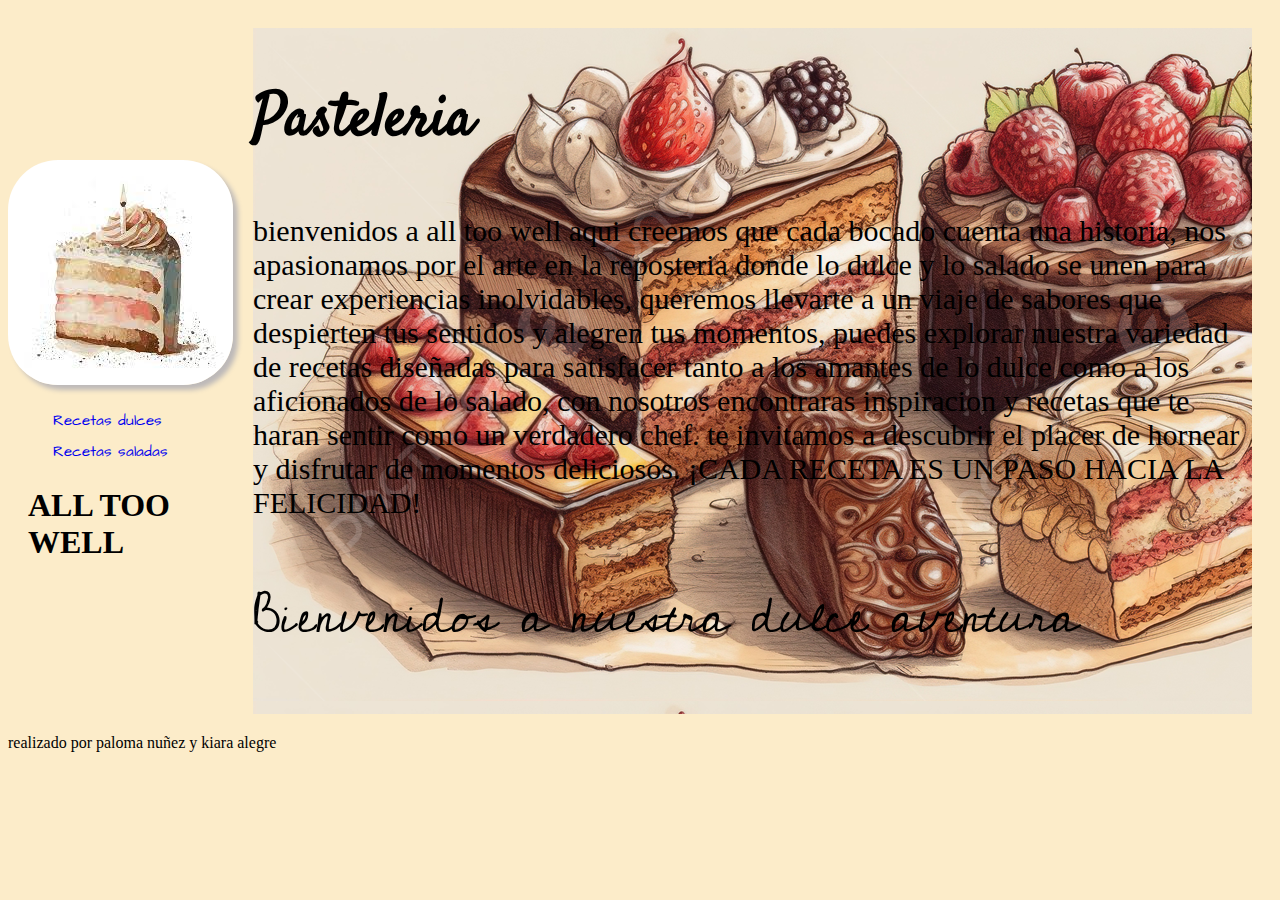
<file: index.html>
<!DOCTYPE html>
<html lang="en">

<head>
    <meta charset="UTF-8">
    <meta name="viewport" content="width=device-width, initial-scale=1.0">
    <link rel="preconnect" href="https://fonts.googleapis.com">
    <link rel="preconnect" href="https://fonts.gstatic.com" crossorigin>
    <link href="https://fonts.googleapis.com/css2?family=Satisfy&family=Teko:wght@300..700&display=swap" rel="stylesheet">
    <link rel="preconnect" href="https://fonts.googleapis.com">
<link rel="preconnect" href="https://fonts.gstatic.com" crossorigin>
<link href="https://fonts.googleapis.com/css2?family=Cedarville+Cursive&family=Satisfy&family=Teko:wght@300..700&display=swap" rel="stylesheet">
<link rel="preconnect" href="https://fonts.googleapis.com">
<link rel="preconnect" href="https://fonts.gstatic.com" crossorigin>
<link href="https://fonts.googleapis.com/css2?family=Cedarville+Cursive&family=Just+Another+Hand&family=Satisfy&family=Teko:wght@300..700&display=swap" rel="stylesheet">
<link rel="preconnect" href="https://fonts.googleapis.com">
<link rel="preconnect" href="https://fonts.gstatic.com" crossorigin>
<link href="https://fonts.googleapis.com/css2?family=Architects+Daughter&family=Cedarville+Cursive&family=Just+Another+Hand&family=Satisfy&family=Teko:wght@300..700&display=swap" rel="stylesheet">
    <link rel="stylesheet" href="./style.css">
    <title> ALL TOO WELL Pasteleria </title>
</head>

<body>
    <main class="mainIndex">
    
        <nav>
                <img class="img-logo" src="./IMAGENES/pasteleria logo.jfif" alt="">
    
                
            <ul class="menu">
                <li><a href="recetas dulces.html"> Recetas dulces </a> </a></li>
                <li><a href="recetas saladas.html"> Recetas saladas </a> </a></li>
            </ul><h1 class="estilo_titulo"> ALL TOO WELL </h1>
        </nav>

        <div class="div_principal">
        <h2>Pasteleria</h2>
        <p class="parrafo_principal">bienvenidos a all too well
             aqui creemos que cada bocado cuenta una historia, nos apasionamos por el arte en la reposteria donde lo dulce y lo salado se unen para crear experiencias inolvidables, queremos llevarte a un viaje de sabores que despierten tus sentidos y alegren tus momentos, puedes explorar nuestra variedad de recetas diseñadas para satisfacer tanto a los amantes de lo dulce como a los aficionados de lo salado, con nosotros encontraras inspiracion y recetas que te haran sentir como un verdadero chef.
              te invitamos a descubrir el placer de hornear y disfrutar de momentos deliciosos.

            ¡CADA RECETA ES UN PASO HACIA LA FELICIDAD! </p>
            <h3>Bienvenidos a nuestra dulce aventura </h3>
    </div>
    
        
    </main><footer> realizado por paloma nuñez y kiara alegre</footer>
</body>
</html>
</file>
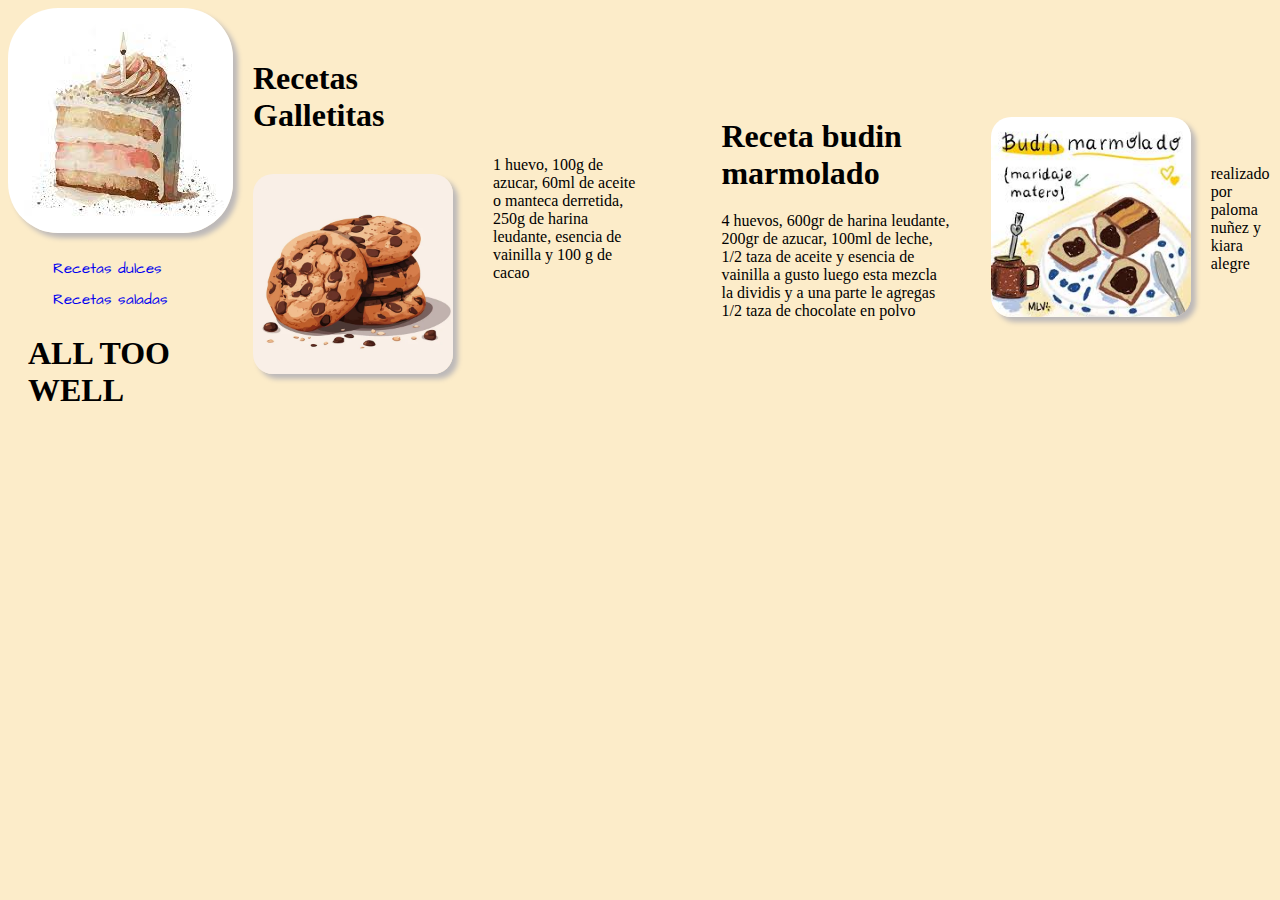
<file: recetas dulces.html>
<!DOCTYPE html>
<html lang="en">
<head>
    <meta charset="UTF-8">
    <meta name="viewport" content="width=device-width, initial-scale=1.0">
    <link rel="preconnect" href="https://fonts.googleapis.com">
    <link rel="preconnect" href="https://fonts.gstatic.com" crossorigin>
    <link href="https://fonts.googleapis.com/css2?family=Architects+Daughter&family=Cedarville+Cursive&family=Just+Another+Hand&family=Satisfy&family=Teko:wght@300..700&display=swap" rel="stylesheet">
    <link rel="stylesheet" href="./style.css">
    <title>Document</title>
</head>
<body>
    <main class="mainIndex">
    <nav>
                <a href="./index.html"><img class="img-logo" src="./IMAGENES/pasteleria logo.jfif" alt=""></a>
    
                
            <ul class="menu">
                <li><a href="recetas dulces.html"> Recetas dulces </a> </a></li>
                <li><a href="recetas saladas.html"> Recetas saladas </a> </a></li>
            </ul><h1 class="estilo_titulo"> ALL TOO WELL </h1>
        </nav>


<div>
    <h1 class="estilo_titulo"> Recetas Galletitas</h1>
    <img class="imgGalleta" src="./IMAGENES/depositphotos_670504490-stock-illustration-chocolate-chip-cookies-vector-flat.jpg" alt="">

</div>
<div>
    <p class="recetas_"> 1 huevo, 100g de azucar, 60ml de aceite o manteca derretida, 250g de harina leudante, esencia de vainilla y 100 g de cacao</p>
    
</div>

</body>

<body>
    <nav>
        <ul>
            
            <h1 class="estilo_titulo"> Receta budin marmolado</h1>
            <p class="recetas_"> 4 huevos, 600gr de harina leudante, 200gr de azucar, 100ml de leche, 1/2 taza de aceite y esencia de vainilla a gusto 
                luego esta mezcla la dividis y a una parte le agregas 1/2 taza de chocolate en polvo
            </p>
        </ul>
    </nav>

    <div>
    <img class=imgGalleta src="./IMAGENES/imagen budin.jfif">
    
</div>
<footer> realizado por paloma nuñez y kiara alegre</footer>


</body>
</html>
    

    







</body>
</html>
</main>
</file>
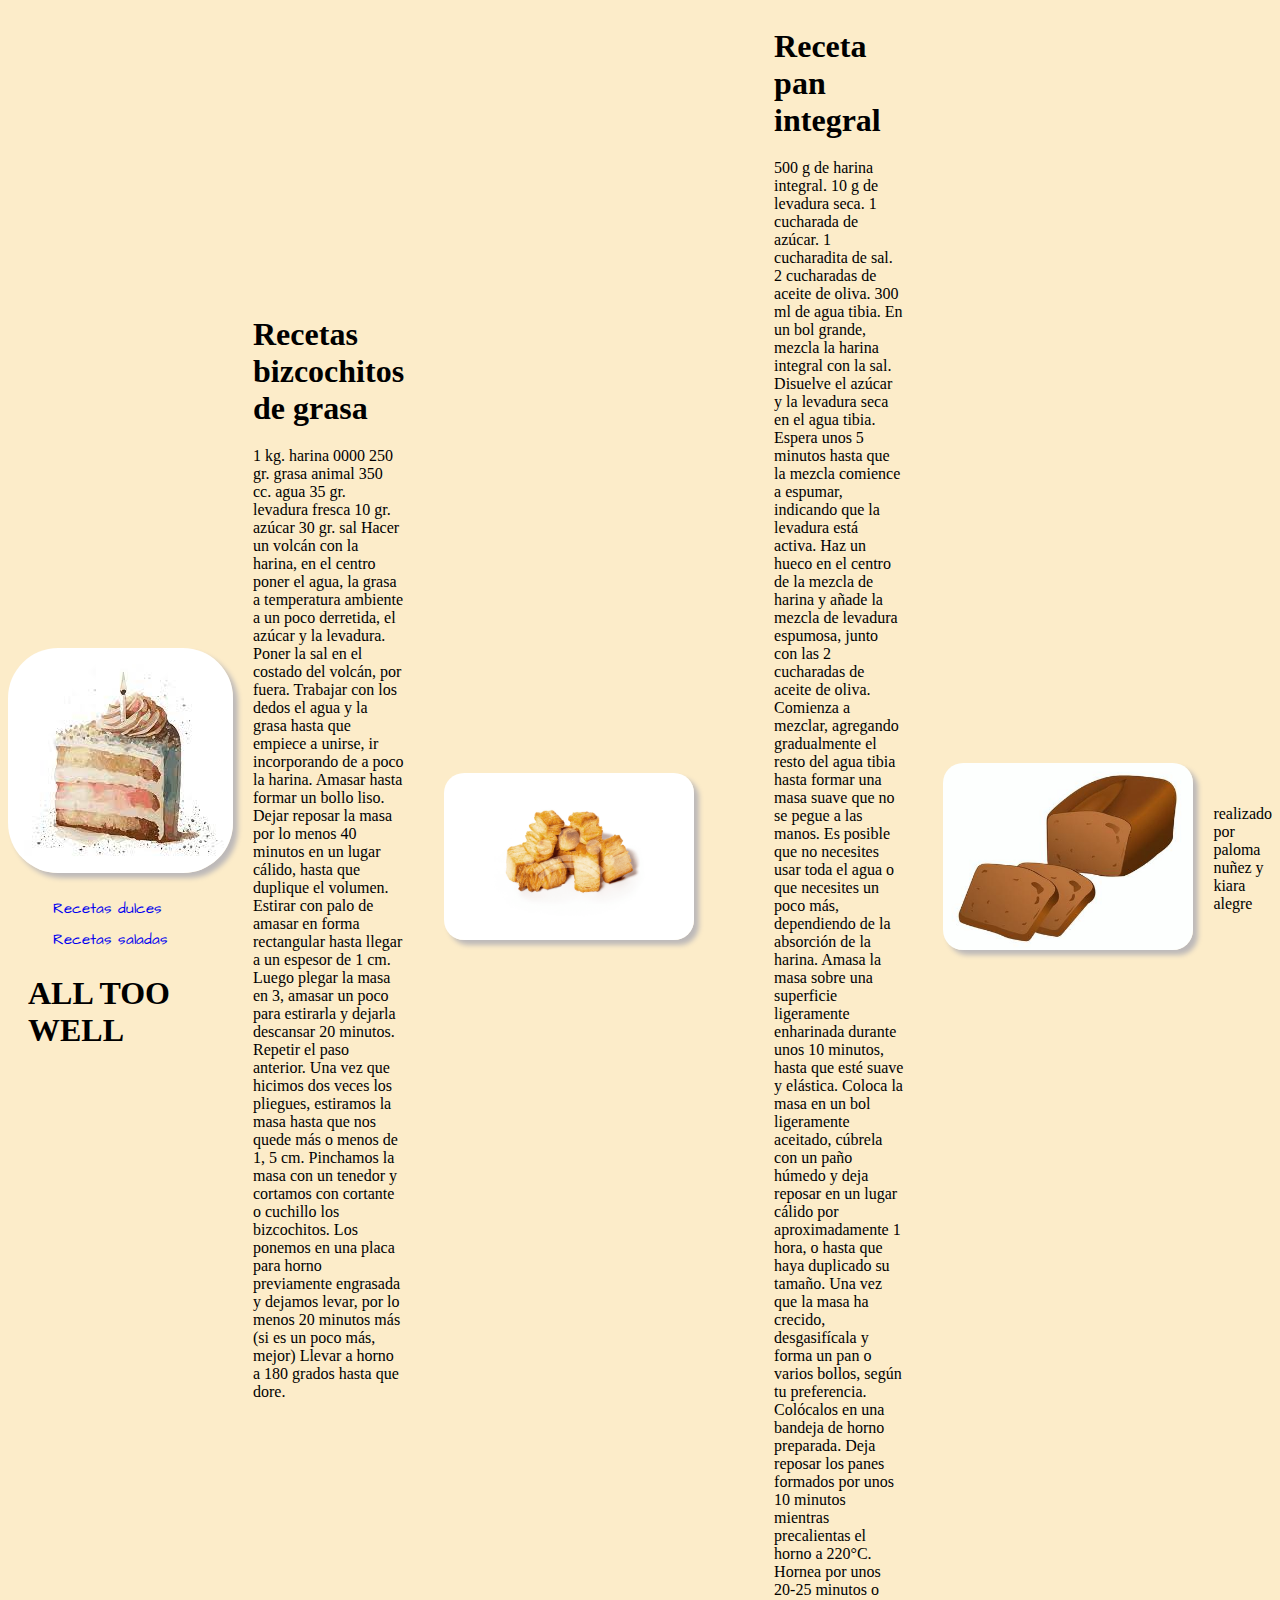
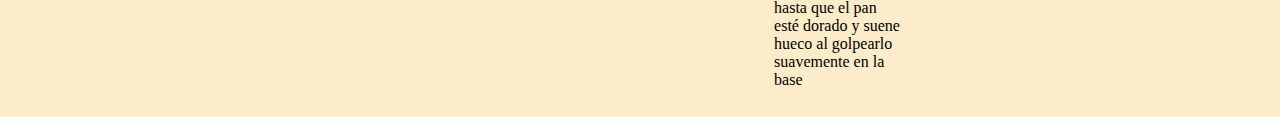
<file: recetas saladas.html>
<!DOCTYPE html>
<html lang="en">
<head>
    <meta charset="UTF-8">
    <meta name="viewport" content="width=device-width, initial-scale=1.0">
    <link rel="preconnect" href="https://fonts.googleapis.com">
<link rel="preconnect" href="https://fonts.gstatic.com" crossorigin>
<link href="https://fonts.googleapis.com/css2?family=Architects+Daughter&family=Cedarville+Cursive&family=Just+Another+Hand&family=Satisfy&family=Teko:wght@300..700&display=swap" rel="stylesheet">
    <link rel="stylesheet" href="./style.css">
    <title>Document</title>
</head>
<body>
    <main class="mainIndex">
        <nav>
                    <a href="./index.html"><img class="img-logo" src="./IMAGENES/pasteleria logo.jfif" alt=""></a>
        
                    
                <ul class="menu">
                    <li><a href="recetas dulces.html"> Recetas dulces </a> </a></li>
                    <li><a href="recetas saladas.html"> Recetas saladas </a> </a></li>
                </ul><h1 class="estilo_titulo"> ALL TOO WELL </h1>
            </nav>
    
        <div>
            <h1 class="estilo_titulo"> Recetas bizcochitos de grasa</h1>
            <p class="recetas_" >1 kg. harina 0000
                250 gr. grasa animal
                350 cc. agua
                35 gr. levadura fresca
                10 gr. azúcar
                30 gr. sal
                Hacer un volcán con la harina, en el centro poner el agua, la grasa a temperatura ambiente a un poco derretida, el azúcar y la levadura. Poner la sal en el costado del volcán, por fuera.
 Trabajar con los dedos el agua y la grasa hasta que empiece a unirse, ir incorporando de a poco la harina. Amasar hasta formar un bollo liso.
            Dejar reposar la masa por lo menos 40 minutos en un lugar cálido, hasta que duplique el volumen.
    Estirar con palo de amasar en forma rectangular hasta llegar a un espesor de 1 cm. Luego plegar la masa en 3, amasar un poco para estirarla y dejarla descansar 20 minutos.
                Repetir el paso anterior.
                Una vez que hicimos dos veces los pliegues, estiramos la masa hasta que nos quede más o menos de 1, 5 cm. Pinchamos la masa con un tenedor y cortamos con cortante o cuchillo los bizcochitos. Los ponemos en una placa para horno previamente engrasada y dejamos levar, por lo menos 20 minutos más (si es un poco más, mejor)
                Llevar a horno a 180 grados hasta que dore.</p>
        </ul>
    </nav>
</div>

<div>
    <img class="img_saladas" src="IMAGENES/Bizcochitos-de-grasa imagen.png">
    
    
</div>

</body>

<body>
    <nav>
        <ul>
            
            <h1 class="estilo_titulo"> Receta pan integral</h1>
            <p class="recetas_"> 500 g de harina integral.
                10 g de levadura seca.
                1 cucharada de azúcar.
                1 cucharadita de sal.
                2 cucharadas de aceite de oliva.
                300 ml de agua tibia.
                En un bol grande, mezcla la harina integral con la sal.
Disuelve el azúcar y la levadura seca en el agua tibia. Espera unos 5 minutos hasta que la mezcla comience a espumar, indicando que la levadura está activa.
Haz un hueco en el centro de la mezcla de harina y añade la mezcla de levadura espumosa, junto con las 2 cucharadas de aceite de oliva.
Comienza a mezclar, agregando gradualmente el resto del agua tibia hasta formar una masa suave que no se pegue a las manos. Es posible que no necesites usar toda el agua o que necesites un poco más, dependiendo de la absorción de la harina. Amasa la masa sobre una superficie ligeramente enharinada durante unos 10 minutos, hasta que esté suave y elástica.
Coloca la masa en un bol ligeramente aceitado, cúbrela con un paño húmedo y deja reposar en un lugar cálido por aproximadamente 1 hora, o hasta que haya duplicado su tamaño.
Una vez que la masa ha crecido, desgasifícala y forma un pan o varios bollos, según tu preferencia. Colócalos en una bandeja de horno preparada.
Deja reposar los panes formados por unos 10 minutos mientras precalientas el horno a 220°C.
Hornea por unos 20-25 minutos o hasta que el pan esté dorado y suene hueco al golpearlo suavemente en la base
            </p>
        </ul>
    </nav>

    <div>
    <img class="img_saladas"  src="IMAGENES/imagen pan integral.jpeg">
    
</div>
<footer> realizado por paloma nuñez y kiara alegre</footer>


</body>
</html>
    

    







</body>
</html>
</file>
<file: style.css>
body {
    background-color:#FCECC9;
}



.imgGalleta {
    width: 200px;
    height: auto;
    border-radius: 20px;
    box-shadow: 5px 5px 5px rgb(189, 185, 185);
    margin: 20px;

}

.mainIndex{
    display: flex;
    flex-direction: row;
    align-items: center;
}
.menu{
    display: flex;
    flex-direction: column;
    justify-content: center;
}

.menu li{
    margin: 5px;
    list-style: none;
    
}

.menu li a{
    text-decoration: none;
    font-family: "Architects Daughter", cursive;
    font-weight: 400;
    font-style: normal;
    font-size: 15px;
      }
      


.img_saladas{
    width: 250px;
    height: auto;
    border-radius: 20px;
    box-shadow: 5px 5px 5px rgb(189, 185, 185);
    margin: 20px;

    
}

.img-logo{
border-radius: 50px;
box-shadow: 5px 5px 5px rgb(189, 185, 185);
}
.div_principal{
    background-image: url(./IMAGENES/FONDO\ TORTAS.jpg);
    width:max-content;
    height: auto;
    margin: 20px;
}

h2{
    font-family: "Satisfy", cursive;
    font-weight: 300px;
    font-style: normal;
    font-size: 60px;
}
h3{
    font-family: "Cedarville Cursive", cursive;
  font-weight: 400;
  font-style: normal;
  font-size: 50px;
}
.parrafo_principal{
    font-family: "Just Another Hand", cursive;
  font-weight: 150px;
  font-style: normal;
  font-size: 30px;
  
}
.recetas_{
    margin: 20px;
}
.estilo_titulo{
    margin: 20px;
}
</file>
